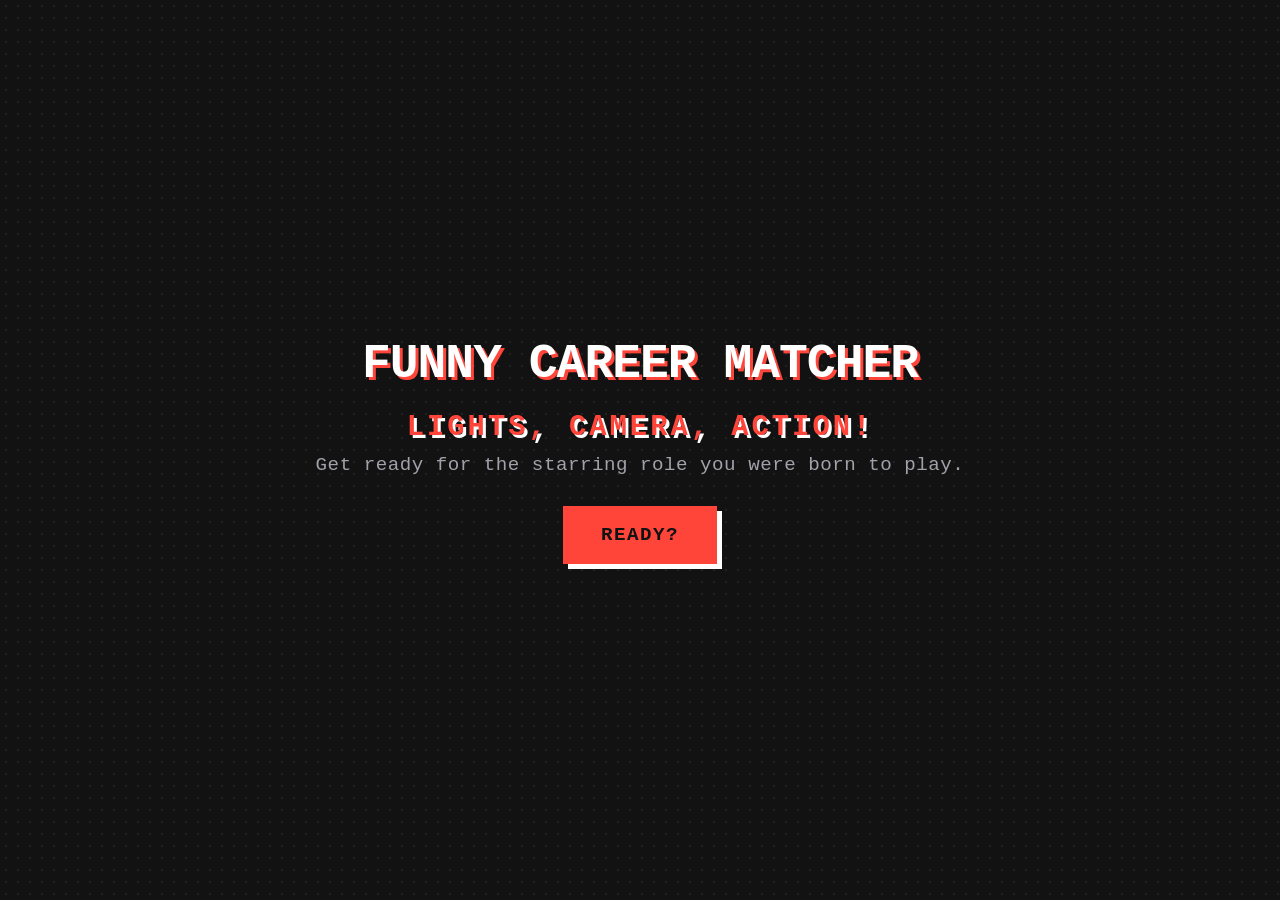
<file: index.html>
<!DOCTYPE html>
<html lang="en">

<head>
    <meta charset="UTF-8">
    <meta name="viewport" content="width=device-width, initial-scale=1.0">
    <title>Career Match Predictor</title>
    <link rel="stylesheet" href="task.css">
</head>

<body>

    <div id="welcome-screen" class="screen active">
        <h1> Funny Career Matcher</h1>
        <p class="welcome-tag">Lights, camera, action!</p>
        <p>Get ready for the starring role you were born to play.</p>

        <button onclick="showScreen('input-screen')">Ready?</button>
    </div>
    <div id="input-screen" class="screen hidden">
        <h2>Set the Stage</h2>
        <br>
        <div class="input-group">
            <label for="userName">Enter your name...</label>
            <input type="text" id="userName" placeholder="Your Name" autocomplete="off">
        </div>
        <div class="input-group exam-group">
            <label>Select your exam</label>
            <input type="hidden" id="userExam" value="">
            <div class="exam-btn-grid">
                <button type="button" class="exam-btn" data-value="Banking">🏦 Banking</button>
                <button type="button" class="exam-btn" data-value="Railway">🚂 Railway</button>
                <button type="button" class="exam-btn" data-value="SSC">📝 SSC</button>
                <button type="button" class="exam-btn" data-value="UPSC">🏛️ UPSC</button>
                <button type="button" class="exam-btn" data-value="State PSC">📜 State PSC</button>
                <button type="button" class="exam-btn" data-value="Defence">🎖️ Defence</button>
                <button type="button" class="exam-btn" data-value="Police">🚔 Police</button>
                <button type="button" class="exam-btn" data-value="Teaching">📚 Teaching</button>
                <button type="button" class="exam-btn" data-value="Judiciary">⚖️ Judiciary</button>
                <button type="button" class="exam-btn" data-value="Insurance">🛡️ Insurance</button>
                <button type="button" class="exam-btn" data-value="Engineering/Medical">⚙️ Engg / Medical</button>
                <button type="button" class="exam-btn" data-value="Management">💼 Management</button>
                <button type="button" class="exam-btn" data-value="Other">🌀 Other</button>
            </div>
        </div>
        <button onclick="startLoading()">Reveal My Match 🌟</button>
    </div>

    <div id="loading-screen" class="screen hidden">
        <h2 id="loading-text">Analyzing your hidden talents...</h2>
        <div class="progress-container">
            <div id="progress-bar" class="progress-bar"></div>
        </div>
    </div>

    <div id="result-screen" class="screen hidden">
        <div id="confetti-container"></div>
        <div class="result-layout">
            <div class="result-title"> DESTINY UNLOCKED! </div>
            <p id="result-intro"></p>
            <div id="career-output" class="career-match"></div>

            <button onclick="resetApp()">Respawn</button>
        </div>
    </div>

    <script src="task.js"></script>
</body>

</html>
</file>
<file: task.css>
* {
    box-sizing: border-box;
    margin: 0;
    padding: 0;
    font-family: 'Courier New', Courier, monospace; /* Classic editorial typewriter font */
}

body {
    background-color: #121212; /* Deep dark background */
    background-image: radial-gradient(#222222 15%, transparent 16%);
    background-size: 12px 12px;
    color: #ffffff;
    display: flex;
    justify-content: center;
    align-items: center;
    min-height: 100vh;
    text-align: center;
    overflow-x: hidden;
}

.screen {
    display: none;
    flex-direction: column;
    justify-content: center;
    align-items: center;
    width: 100%;
    min-height: 100vh;
    padding: 40px 20px;
}

.hidden {
    display: none !important;
}

.active {
    display: flex;
    animation: fadeIn 0.8s ease-in-out;
}

/* Bold, High-Contrast Editorial Typography */
h1, h2 {
    font-weight: 900;
    text-transform: uppercase;
    letter-spacing: -1px;
    color: #ffffff;
    text-shadow: 3px 3px 0px #ff453a; /* Sharp retro offset shadow effect */
}

h1 {
    font-size: 3rem;
    margin-bottom: 20px;
}

h2 {
    font-size: 2.2rem;
    margin-bottom: 10px;
}

p {
    font-size: 1.2rem;
    color: #a1a1aa;
    margin-bottom: 30px;
    letter-spacing: 0.5px;
}

.welcome-tag {
    font-size: 1.8rem;
    font-weight: 900;
    color: #ff453a;
    text-transform: uppercase;
    letter-spacing: 3px;
    margin-bottom: 10px;
    text-shadow: 3px 3px 0px #ffffff;
}

.welcome-sub {
    font-size: 0.9rem;
    color: #71717a;
    font-style: italic;
    margin-bottom: 35px;
    letter-spacing: 0.3px;
}
/* Animations */
@keyframes fadeIn {
    from { opacity: 0; }
    to { opacity: 1; }
}

@keyframes slideUp {
    from { opacity: 0; transform: translateY(40px); }
    to { opacity: 1; transform: translateY(0); }
}

@keyframes shake {
    0%, 100% { transform: translateX(0); }
    20% { transform: translateX(-8px); }
    40% { transform: translateX(8px); }
    60% { transform: translateX(-6px); }
    80% { transform: translateX(6px); }
}

/* High-Contrast Retro Buttons */
button {
    background: #ff453a;
    border: 3px solid #ff453a;
    padding: 15px 35px;
    font-size: 1.2rem;
    color: #121212;
    border-radius: 0px;
    cursor: pointer;
    font-weight: 900;
    text-transform: uppercase;
    letter-spacing: 1.5px;
    transition: all 0.2s ease;
    box-shadow: 5px 5px 0px #ffffff;
}

button:hover {
    transform: translate(-2px, -2px);
    background: #ffffff;
    color: #ff453a;
    box-shadow: 7px 7px 0px #ff453a;
}

/* Input Groups & Clean Elements */
.input-group {
    margin-bottom: 25px;
    width: 100%;
    max-width: 350px; 
    text-align: left;
}

label {
    display: block;
    margin-bottom: 8px;
    font-size: 1rem;
    color: #ff453a;
    font-weight: 900;
    text-transform: uppercase;
    letter-spacing: 1px;
}

/* Input and Select Dropdown Menu Styling */
input[type="text"] {
    width: 100%;
    padding: 14px;
    border-radius: 0px;
    border: 3px solid #3f3f46;
    background-color: #09090b;
    color: #ffffff;
    font-size: 1.1rem;
    font-family: 'Courier New', Courier, monospace;
    outline: none;
    box-shadow: inset 3px 3px 0px rgba(0,0,0,0.8);
    transition: all 0.2s ease;
}

input[type="text"]:focus {
    border-color: #ff453a;
    box-shadow: 0 0 10px rgba(255, 69, 58, 0.4), inset 3px 3px 0px rgba(0,0,0,0.8);
}

/* ── Exam Button Grid ── */
.exam-group {
    max-width: 520px !important;
}

.exam-btn-grid {
    display: grid;
    grid-template-columns: repeat(3, 1fr);
    gap: 10px;
    width: 100%;
}

.exam-btn {
    background: #18181b;
    border: 2px solid #3f3f46;
    padding: 12px 8px;
    font-size: 0.85rem;
    color: #a1a1aa;
    border-radius: 0px;
    cursor: pointer;
    font-weight: 700;
    text-transform: uppercase;
    letter-spacing: 0.5px;
    transition: all 0.25s ease;
    box-shadow: 3px 3px 0px rgba(0,0,0,0.4);
    text-align: center;
    white-space: nowrap;
    overflow: hidden;
    text-overflow: ellipsis;
}

.exam-btn:hover {
    background: #27272a;
    color: #ffffff;
    border-color: #ff453a;
    transform: translate(-2px, -2px);
    box-shadow: 5px 5px 0px #ff453a;
}

.exam-btn.selected {
    background: #ff453a;
    color: #121212;
    border-color: #ff453a;
    box-shadow: 5px 5px 0px #ffffff;
    transform: translate(-2px, -2px);
}

.exam-btn.selected:hover {
    background: #ffffff;
    color: #ff453a;
    box-shadow: 7px 7px 0px #ff453a;
}


.progress-container {
    width: 80%;
    max-width: 400px;
    height: 18px;
    background-color: #09090b;
    border: 3px solid #3f3f46;
    border-radius: 0px;
    margin: 20px 0;
    overflow: hidden;
    box-shadow: inset 3px 3px 6px rgba(0,0,0,0.9);
}

.progress-bar {
    height: 100%;
    width: 0%;
    background: linear-gradient(90deg, #ff453a, #ff6b6b);
    transition: width 0.3s ease;
}


.result-layout {
    display: flex;
    flex-direction: column; 
    align-items: center;   
    justify-content: center;
    text-align: center;
    background-color: #18181b;
    padding: 60px 40px;
    border-radius: 0px;
    box-shadow: 12px 12px 0px rgba(255, 69, 58, 0.2);
    border: 3px solid #ff453a;
    max-width: 700px;
    width: 100%;
    animation: slideUp 0.8s ease-out;
}

.result-layout p {
    color: #d4d4d8;
    margin-bottom: 20px;
}

.result-title {
    color: #ff453a;
    font-size: 1.5rem;
    font-weight: 900;
    margin-bottom: 15px;
    text-transform: uppercase;
    letter-spacing: 1px;
}

.career-match {
    font-size: 2.8rem;
    font-weight: 900;
    margin-bottom: 35px;
    color: #ffffff;
    text-transform: uppercase;
    text-shadow: 3px 3px 0px #ff453a;
    line-height: 1.1;
}



#confetti-container {
    position: fixed;
    top: 0;
    left: 0;
    width: 100%;
    height: 100%;
    pointer-events: none;
    overflow: hidden;
    z-index: 999;
}

.confetti-piece {
    position: absolute;
    top: -20px;
    width: 12px;
    height: 18px;
    opacity: 0.9;
    animation: confettiFall linear forwards;
}

@keyframes confettiFall {
    0% {
        transform: translateY(0) translateX(0) rotate(0deg) scale(1);
        opacity: 1;
    }
    25% {
        transform: translateY(25vh) translateX(calc(var(--sway, 50px) * 0.5)) rotate(180deg) scale(0.95);
    }
    50% {
        transform: translateY(50vh) translateX(var(--sway, 50px)) rotate(360deg) scale(0.8);
    }
    75% {
        transform: translateY(75vh) translateX(calc(var(--sway, 50px) * 0.3)) rotate(540deg) scale(0.5);
        opacity: 0.8;
    }
    100% {
        transform: translateY(110vh) translateX(0) rotate(720deg) scale(0.2);
        opacity: 0;
    }
}
</file>
